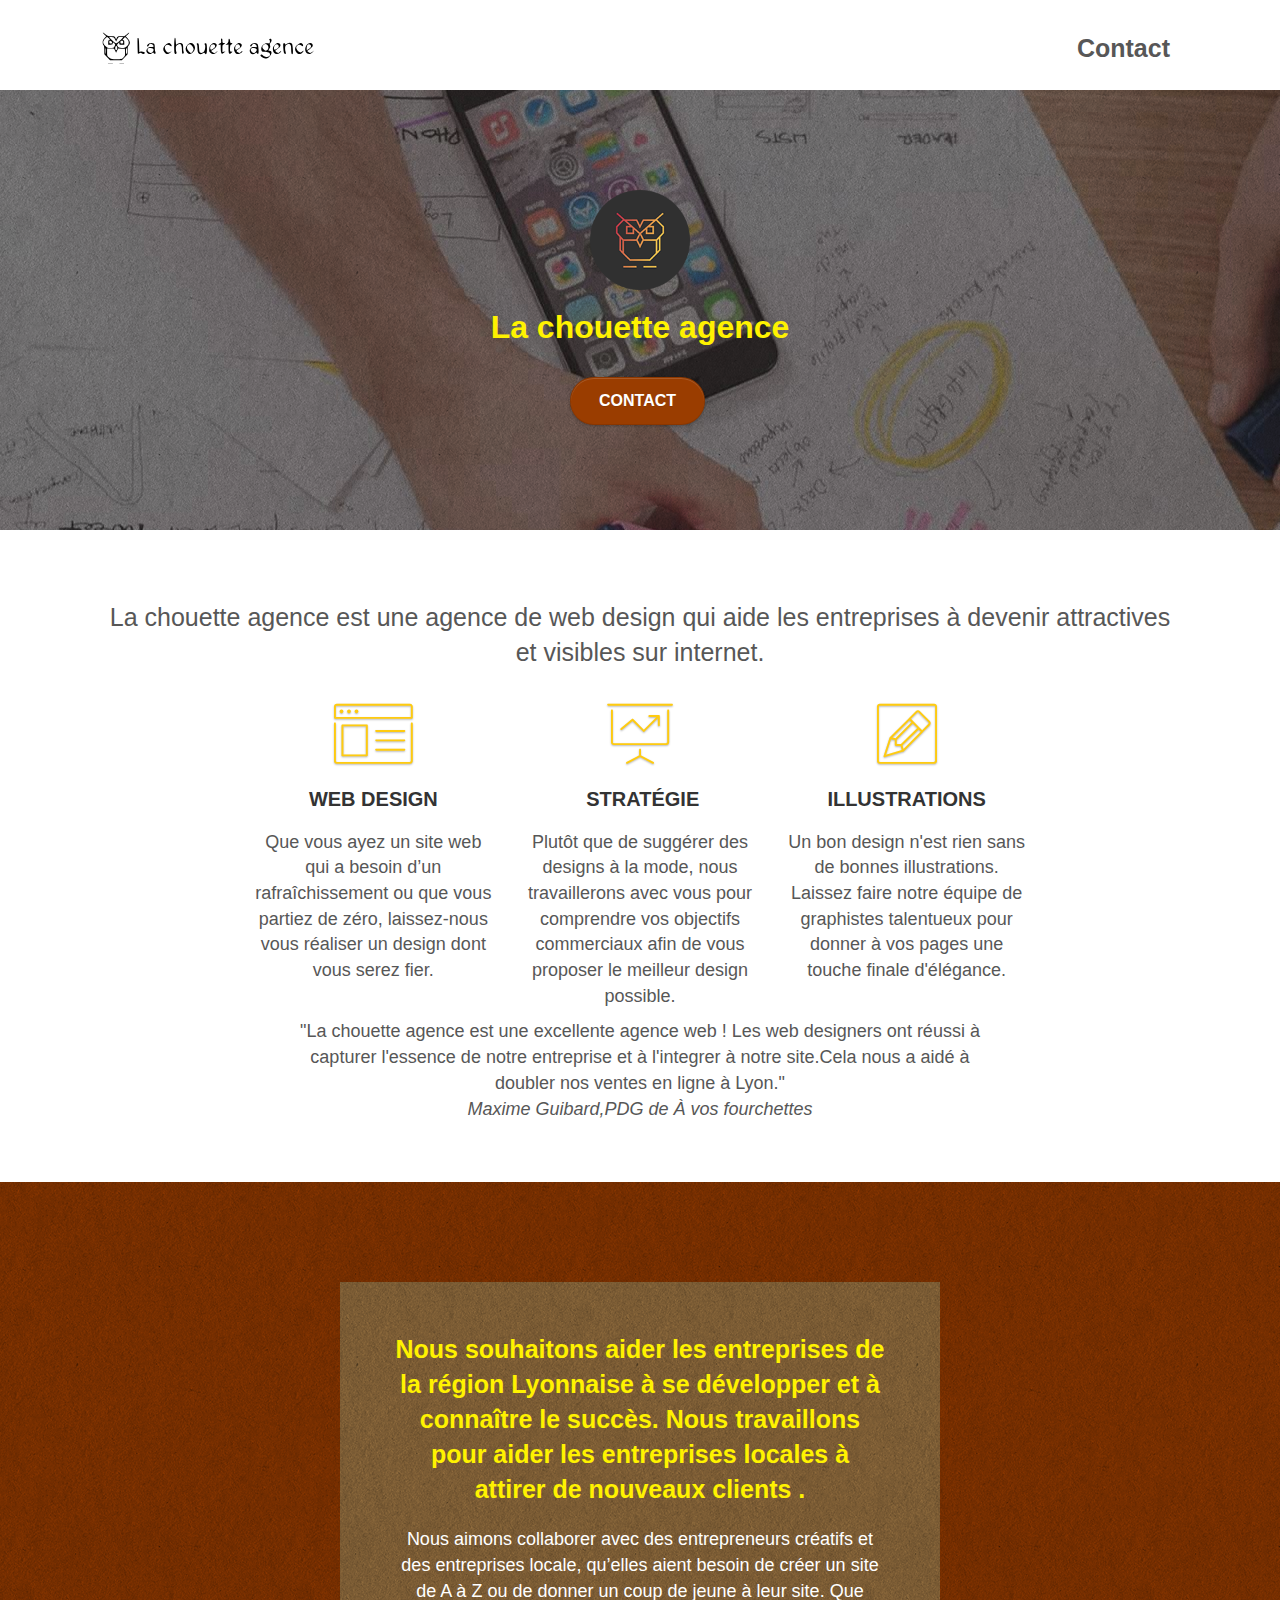
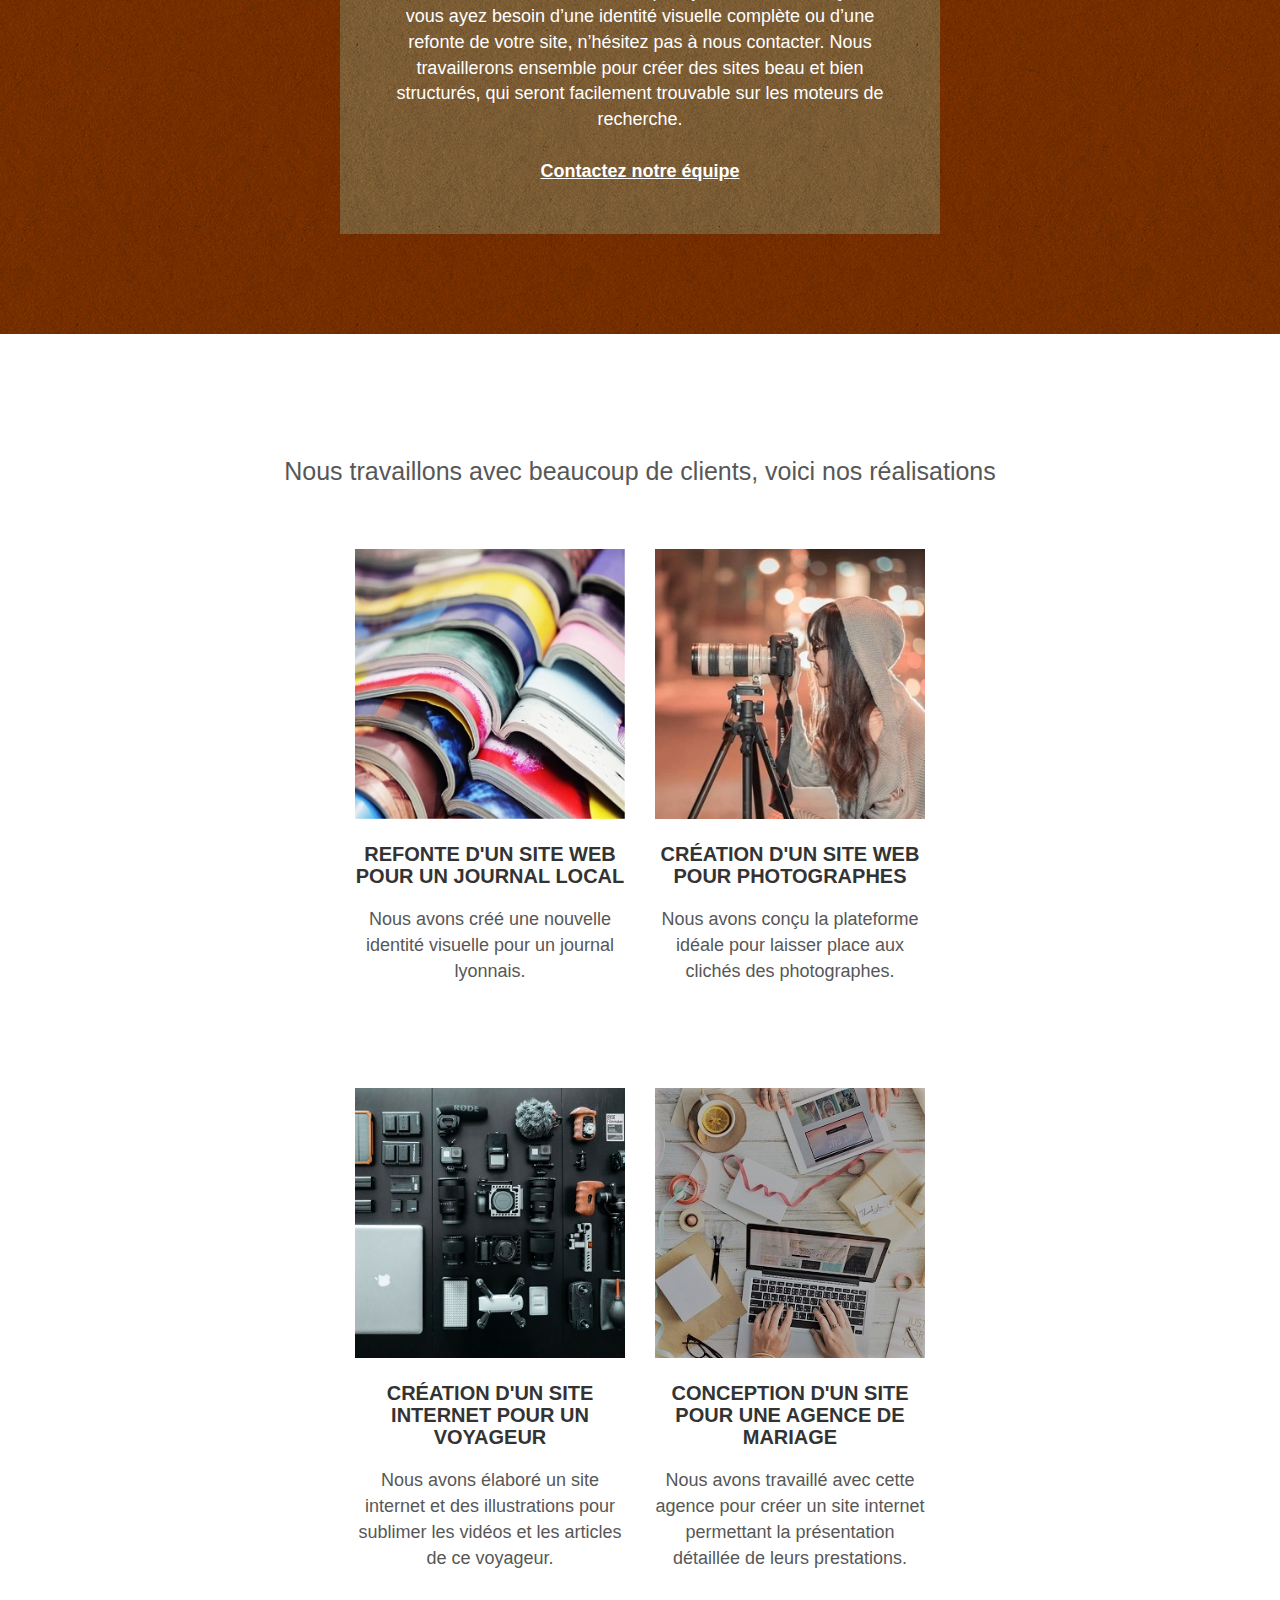
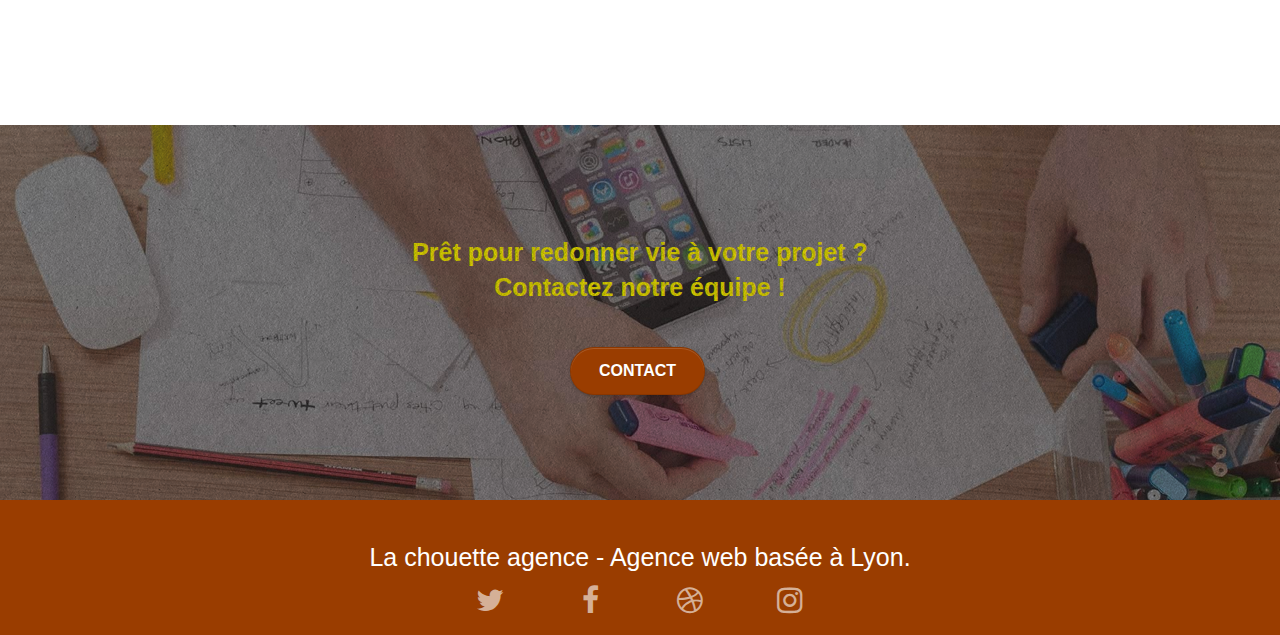
<file: index.html>
<!doctype html>
<html lang="fr">
	<head>
		<meta charset="utf-8">
		<!--keywords are obsolete<meta name="keywords" content="Entreprise webdesign Lyon, webdesign, conception de site web">-->
		<meta name="description" content="La Chouette agence est une agence de web design qui aide les entreprises à devenir attractives et visibles sur internet. Cette entreprise de webdesign vous accompagne de la conception, améliorations, à la mise en place des stratégies digitales. La Chouette agence vous garantie le meilleur support technique et humain.">
		<meta name="robots" content="index, follow" />
		<meta name="googlebot" content="index,follow">
		<meta name="viewport" content="width=device-width, initial-scale=1.0, viewport-fit=cover">
		<meta name="google-site-verification" content="h1xXGN2EPDgE8fU79oTf_Sc_c80qVai8Z3AO_dsPEYY" />
		<link rel="shortcut icon" type="image/png" href="favicon.jpg">
		<link rel="stylesheet" type="text/css" href="./css/bootstrap.css">
		<link rel="stylesheet" type="text/css" href="style.css">
		<link rel="stylesheet" type="text/css" href="./css/font-awesome.css">
		<link rel="stylesheet" type="text/css" href="./css/et-line.css">
		<link rel="canonical" href="https://galaadd.github.io/Diverres_Galaad_P4_final-version/index.html" /> <!--Balise canonique-Indication au robot d'indexation-->
		<!-- PageSpeed Insights recommande d'enlever ce tag-->
			<!-- Global site tag (gtag.js) - Google Analytics-->
		<script async src="https://www.googletagmanager.com/gtag/js?id=G-2J62L8CNLJ"></script>
		<script>
			window.dataLayer = window.dataLayer || [];
			function gtag(){dataLayer.push(arguments);}
			gtag('js', new Date());
			gtag('config', 'G-2J62L8CNLJ');
		</script>
		<!--Page-Title-->
		<title>Accueil-La Chouette agence-Entreprise de webdesign Lyon</title>
		<!--Social medias-->
		<meta name="twitter" content="La Chouette agence est une agence de web design qui aide les entreprises à devenir attractives et visibles sur internet.">
		<meta property="og:title" content="La chouette agence entreprise de webdesign à Lyon" />
		<meta property="og:type" content="website" />
		<meta property="og:url" content="#" />
		<meta property="og:image" content="#" />
		<meta property="og:description" content="Entreprise de webdesign qui vous accompagne de la conception, améliorations, à la mise en place des stratégies digitales." />
	</head>
	<body>
		<!-- Principal conteneur -->
		<div class="page-container">
			<main>
				<!-- bloc-0 -->
				<header class="bloc bgc-white l-bloc" id="bloc-0">
					<nav class="container bloc-sm">
						<div class="navbar row">
							<div class="navbar-header">
								<a class="navbar-brand" href="index.html" title="Lien vers la page d'accueil"><img src="img/logo-la-chouette-agence.svg" alt="logo agence web design La chouette agence-Entreprise webdesign Lyon" height="40" /></a>
								<button id="nav-toggle" type="button" class="ui-navbar-toggle navbar-toggle" data-toggle="collapse" data-target=".navbar-1" aria-label="Menu">
									<span class="sr-only">Toggle navigation</span><span class="icon-bar"></span><span class="icon-bar"></span><span class="icon-bar"></span>
								</button>
							</div>
							<div class="collapse navbar-collapse navbar-1 special-dropdown-nav">
								<ul class="site-navigation nav navbar-nav">
									<li>
										<a href="page2.html" title="lien vers la page de contact">Contact</a>
									</li>
								</ul>
							</div>
						</div>
					</nav>
				</header>
				<!-- bloc-0 END -->
				<!-- bloc-1-presentation -->
				<section class="bloc bgc-dark-slate-blue bg-banniere d-bloc bg-t-edge bloc-bg-texture texture-paper b-parallax" id="bloc-1-hero">
					<div class="container bloc-lg">
						<div class="row tight-width-whitespace">
							<div class="col-sm-12">
								<img src="img/logo-agence.png" class="center-block image-resize-mode" width="100" alt="logo agence web design La chouette agence-Entreprise webdesign Lyon" />
								<h1 class="text-center hero-bloc-text tc-white ">
									La chouette agence
								</h1>
								<div class="text-center">
									<a href="page2.html" title="lien vers la page de contact" class="btn btn-lg btn-clean btn-rd cta-hero btn-atomic-tangerine" id="cta-hero">Contact</a>
								</div>
							</div>
						</div>
					</div>
				</section>
				<!-- bloc-1-presentation END -->
				<!-- bloc-2-services -->
				<section class="bloc bgc-white l-bloc" id="bloc-2-services">
					<div class="container bloc-md">
						<div class="row">
							<div class="col-sm-12 text-center">
								<h2>La chouette agence est une agence de web design qui aide les entreprises à devenir attractives et visibles sur internet.</h2><!--remplacer par une balise h ou p, (acceleration du temps de chargement et possiblement amelioration SEO)-->
							</div>
						</div>
						<div class="row voffset-lg med-width-whitespace">
							<div class="col-sm-4">
								<div class="text-center">
									<span class="et-icon-browser sm-shadow icon-dark-slate-blue icons icon-lg"></span>
								</div>
								<h3 class="mg-md text-center">
									Web design
								</h3>
								<p class="text-center ">
									Que vous ayez un site web qui a besoin d&rsquo;un rafraîchissement ou que vous partiez de zéro, laissez-nous vous réaliser un design dont vous serez fier.
								</p>
							</div>
							<div class="col-sm-4">
								<div class="text-center">
									<span class="et-icon-presentation sm-shadow icon-dark-slate-blue icons icon-lg"></span>
								</div>
								<h3 class="mg-md text-center">
									&nbsp;Stratégie
								</h3>
								<p class="text-center ">
									Plutôt que de suggérer des designs à la mode, nous travaillerons avec vous pour comprendre vos objectifs commerciaux afin de vous proposer le meilleur design possible.<br>
								</p>
							</div>
							<div class="col-sm-4">
								<div class="text-center">
									<span class="et-icon-edit sm-shadow icon-dark-slate-blue icons icon-lg"></span>
								</div>
								<h3 class="mg-md text-center">
									Illustrations
								</h3>
								<p class="text-center ">
									Un bon design n'est rien sans de bonnes illustrations. Laissez faire notre équipe de graphistes talentueux pour donner à vos pages une touche finale d'élégance.
								</p>
							</div>
						</div>
						<div class="row voffset-lg voffset">
							<div class="col-xs-12 col-md-8 col-md-offset-2 text-center">
								<p>"La chouette agence est une excellente agence web ! Les web designers ont réussi à capturer l'essence de notre entreprise et à l'integrer à notre site.Cela nous a aidé à doubler nos ventes en ligne à Lyon."<br><em>Maxime Guibard,PDG de À vos fourchettes</em></p><!--remplacer par une balise h ou p, (acceleration du temps de chargement et possiblement amelioration SEO)-->
							</div>
						</div>
					</div>
				</section>
				<!-- bloc-2-services END -->
				<!-- bloc-3-what-i-do -->
				<section class="bloc tc-white bgc-atomic-tangerine bg-presentation d-bloc bloc-bg-texture texture-paper b-parallax" id="bloc-3-what-i-do">
					<div class="container bloc-lg">
						<div class="row tight-width-whitespace black-background">
							<div class="col-sm-12">
								<h2 class="mg-md text-center tc-white">
									Nous souhaitons aider les entreprises de la région Lyonnaise à se développer et à connaître le succès. Nous travaillons pour aider les entreprises locales à attirer de nouveaux clients .<br>
								</h2>
								<p class="text-center white">
									Nous aimons collaborer avec des entrepreneurs créatifs et des entreprises locale, qu’elles aient besoin de créer un site de A à Z ou de donner un coup de jeune à leur site. Que vous ayez besoin d’une identité visuelle complète ou d’une refonte de votre site, n’hésitez pas à nous contacter. Nous travaillerons ensemble pour créer des sites beau et bien structurés, qui seront facilement trouvable sur les moteurs de recherche. <br><br><a href="page2.html" title="lien vers la page de contact" class="ltc-white bold-link">Contactez notre équipe</a><br>
								</p>
							</div>
						</div>
					</div>
				</section>
				<!-- bloc-3-what-i-do END -->
				<!-- bloc-4-portfolio -->
				<section class="bloc bgc-white bg-lines-h2-bg bg-repeat l-bloc" id="bloc-4-portfolio">
					<div class="container bloc-lg">
						<div class="row">
							<div class="col-sm-12 text-center">
								<h2>Nous travaillons avec beaucoup de clients, voici nos réalisations</h2><!--remplacer par une balise h ou p, (acceleration du temps de chargement et possiblement amelioration SEO)-->
							</div>
						</div>
						<div class="row tight-width-whitespace portfolio-row">
							<div class="col-sm-6">
								<a href="#"  class="col__flex-center" title="lien vers la page de la refonte du site d'un journal local" data-lightbox="img/journaux.jpg" data-gallery-id="gallery-1" data-caption="Refonte d'un site web pour un journal local" data-frame="snapshot-lb"><img src="img/journaux.jpg" class="img-responsive portfolio-thumb" alt="illustration de refonte d'un site web type journal-Entreprise webdesign Lyon"  loading="lazy"/></a>
								<h3 class="mg-md text-center">
									Refonte d'un site web pour un journal local
								</h3>
								<p class="text-center">
									Nous avons créé une nouvelle identité visuelle pour un journal lyonnais.
								</p>
							</div>
							<div class="col-sm-6">
								<a href="#" class="col__flex-center" title="lien vers la page de création d'un site web pour photographe" data-lightbox="img/femme-prenant-une-photo.jpg" data-gallery-id="gallery-1" data-caption="Création d'un site web pour photographes" data-frame="snapshot-lb"><img src="img/femme-prenant-une-photo.jpg" class="img-responsive portfolio-thumb" alt="illustration de Création d'un site web pour photographes-Entreprise webdesign Lyon" loading="lazy"/></a>
								<h3 class="mg-md text-center">
									Création d'un site web pour photographes
								</h3>
								<p class="text-center">
									Nous avons conçu la plateforme idéale pour laisser place aux clichés des photographes.
								</p>
							</div>
						</div>
						<div class="row tight-width-whitespace portfolio-row">
							<div class="col-sm-6">
								<a href="#"  class="col__flex-center" title="lien vers la page de création d'un site internet pour voyageur" data-lightbox="img/équipement-de-photographe.jpg" data-gallery-id="gallery-1" data-caption="Création d'un site internet pour un voyageur" data-frame="snapshot-lb"><img src="img/équipement-de-photographe.jpg" class="img-responsive portfolio-thumb" alt="illustration de Création d'un site web pour voyageur-Entreprise webdesign Lyon" loading="lazy"/></a>
								<h3 class="mg-md text-center">
									Création d'un site internet pour un voyageur
								</h3>
								<p class="text-center">
									Nous avons élaboré un site internet et des illustrations pour sublimer les vidéos et les articles de ce voyageur.
								</p>
							</div>
							<div class="col-sm-6">
								<a href="#"  class="col__flex-center" title="lien vers la page de conception d'un site pour une agence de mariage" data-lightbox="img/poste-de-travail-numérique.jpg" data-gallery-id="gallery-1" data-caption="Conception d'un site pour une agence de mariage" data-frame="snapshot-lb"><img src="img/poste-de-travail-numérique.jpg" class="img-responsive portfolio-thumb" alt="illustration de Création d'un site web pour agence de mariage-Entreprise webdesign Lyon"  loading="lazy" /></a>
								<h3 class="mg-md text-center">
									Conception d'un site pour une agence de mariage
								</h3>
								<p class="text-center">
									Nous avons travaillé avec cette agence pour créer un site internet permettant la présentation détaillée de leurs prestations.
								</p>
							</div>
						</div>
					</div>
				</section>
				<!-- bloc-4-portfolio END -->
				<!-- bloc-5-cta -->
				<section class="bloc bgc-dark-slate-blue bg-banniere d-bloc bloc-bg-texture texture-paper" id="bloc-5-cta">
					<div class="container bloc-lg">
						<div class="row">
							<h2 class="mg-md text-center tc-white">
								Prêt pour redonner vie à votre projet ?<br>Contactez notre équipe !
							</h2>
							<div class="col-sm-12 text-center">
								<a href="page2.html" title="lien vers la page de contact" class="btn btn-atomic-tangerine btn-clean btn-rd btn-lg cta-hero">Contact</a>
							</div>
						</div>
					</div>
				</section>
				<!-- bloc-5-cta END -->
			</main>	
			<!-- Footer - bloc-8 -->
			<footer class="bloc bgc-atomic-tangerine d-bloc" id="bloc-8">
				<div class="container bloc-sm">
					<div class="row">
						<div class="col-sm-12">
							<h2 class="text-center white">
								La chouette agence - Agence web basée à Lyon.<br>
							</h2>
							<div class="row row-no-gutters social">
								<div class="col-sm-3">
									<div class="text-center">
										<a class="social" href="index.html" title="lien vers la page Twitter de la Chouette Agence"><span class="fa fa-twitter icon-md"></span></a>
									</div>
								</div>
								<div class="col-sm-3">
									<div class="text-center">
										<a class="social" href="index.html" title="lien vers la page Facebook de la Chouette Agence"><span class="fa fa-facebook icon-md"></span></a>
									</div>
								</div>
								<div class="col-sm-3">
									<div class="text-center">
										<a class="social" href="index.html" title="lien vers la page Dribbble de la Chouette Agence"><span class="fa fa-dribbble icon-md"></span></a>
									</div>
								</div>
								<div class="col-sm-3">
									<div class="text-center">
										<a class="social" href="index.html" title="lien vers la page Instagram de la Chouette Agence"><span class="fa fa-instagram icon-md"></span></a>
									</div>
								</div>
							</div>
						</div>
					</div>
				</div>
			</footer>
			<!-- Footer - bloc-8 END -->
		</div>
		<!-- Principal conteneur END -->
		<!--Sript-JS-->
		<script  src="./js/jquery-2.1.0.js" defer></script>
		<script src="./js/bootstrap.js" defer ></script>
	</body>
</html>
</file>
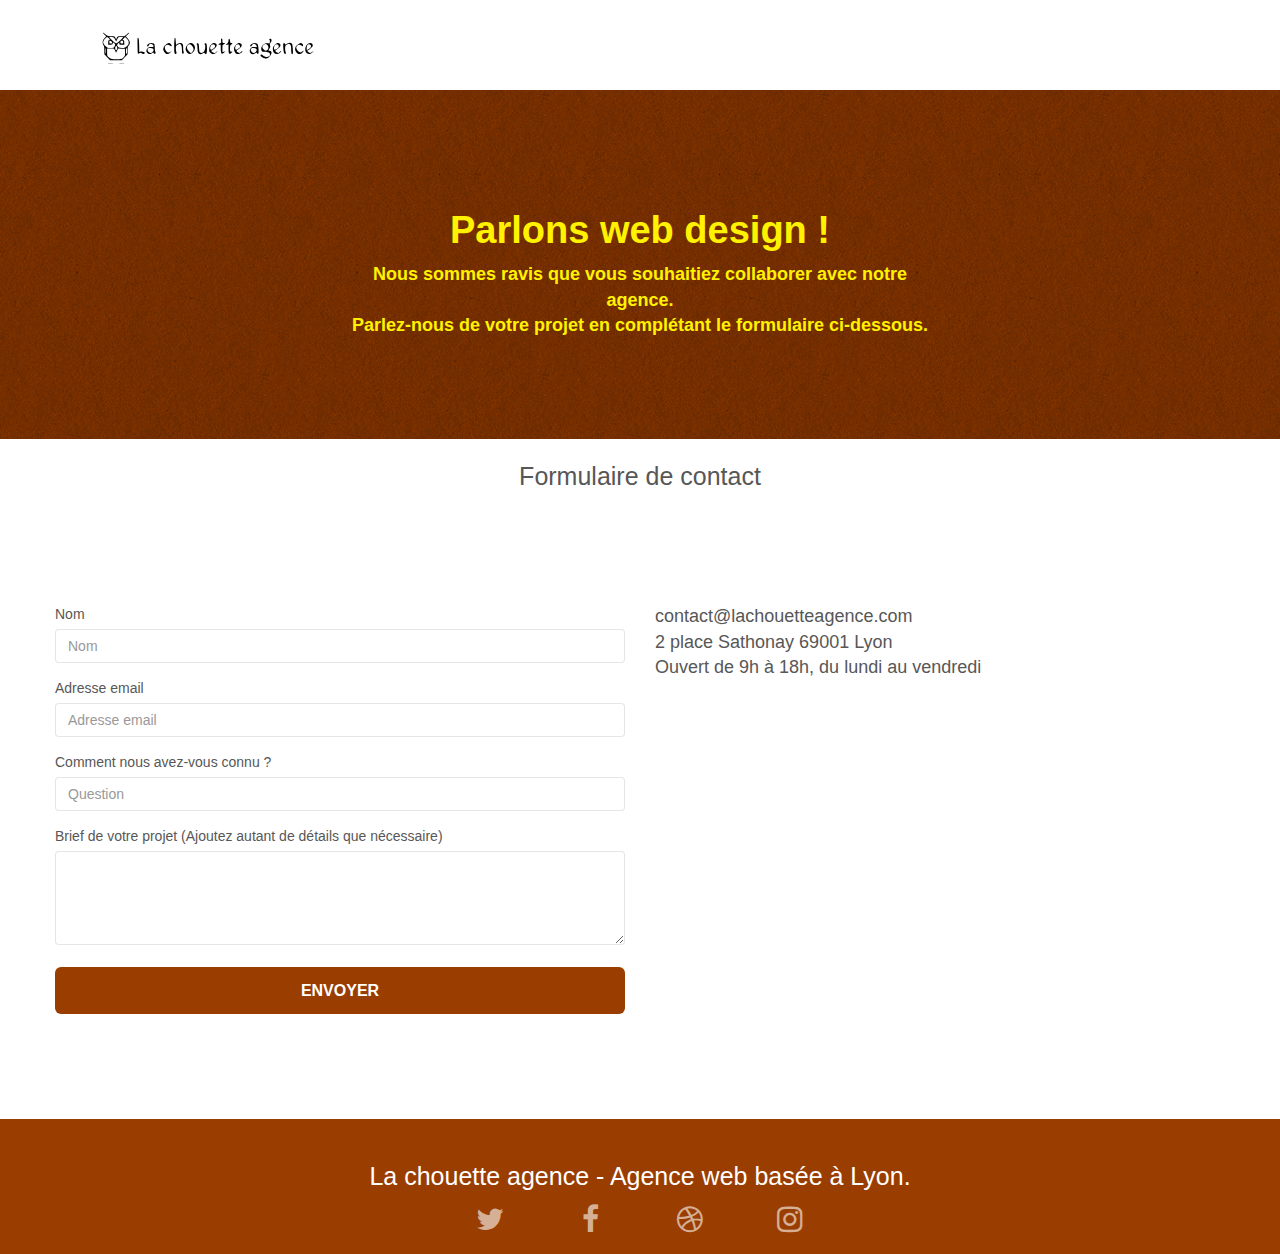
<file: page2.html>
<!doctype html>
<html lang="fr">
	<head>
		<meta charset="utf-8">
		<!--keywords are obsolete<meta name="keywords" content="Entreprise webdesign Lyon, webdesign, conception de site web">-->
		<meta name="description" content="La Chouette agence est une agence de web design qui aide les entreprises à devenir attractives et visibles sur internet. Cette entreprise de webdesign vous accompagne de la conception, améliorations, à la mise en place des stratégies digitales. La Chouette agence vous garantie le meilleur support technique et humain.">
		<meta name="robots" content="index, follow" />
		<meta name="googlebot" content="index,follow">
		<meta name="viewport" content="width=device-width, initial-scale=1.0, viewport-fit=cover">
		<meta name="google-site-verification" content="h1xXGN2EPDgE8fU79oTf_Sc_c80qVai8Z3AO_dsPEYY" />
		<link rel="shortcut icon" type="image/png" href="favicon.jpg">

		<link rel="stylesheet" type="text/css" href="./css/bootstrap.css">
		<link rel="stylesheet" type="text/css" href="style.css">
		<link rel="stylesheet" type="text/css" href="./css/font-awesome.css">
		<link rel="stylesheet" type="text/css" href="./css/et-line.css">
		
		<!-- Global site tag (gtag.js) - Google Analytics -->
		<!--<script async src="https://www.googletagmanager.com/gtag/js?id=G-2J62L8CNLJ"></script>
		<script>
			window.dataLayer = window.dataLayer || [];
			function gtag(){dataLayer.push(arguments);}
			gtag('js', new Date());
			gtag('config', 'G-2J62L8CNLJ');
		</script>-->
		<!-- Analytics -->
		<!--Page-Title-->
		<title>Page de contact-La Chouette Agence</title>
		<!--Social medias-->
		<meta name="twitter" content="La Chouette agence est une agence de web design qui aide les entreprises à devenir attractives et visibles sur internet.">
		<meta property="og:title" content="La chouette agence entreprise de webdesign à Lyon" />
		<meta property="og:type" content="website" />
		<meta property="og:url" content="#" />
		<meta property="og:image" content="#" />
		<meta property="og:description" content="Entreprise de webdesign qui vous accompagne de la conception, améliorations, à la mise en place des stratégies digitales." />  
	</head>
	<body>
		<!-- Principal conteneur -->
		<div class="page-container">
			
			<!-- bloc-0 -->
			<header class="bloc bgc-white l-bloc " id="bloc-0">
				<div class="container bloc-sm">
					<nav class="navbar row">
						<div class="navbar-header">
							<a class="navbar-brand" href="index.html" title="Lien vers la page d'accueil"><img src="img/logo-la-chouette-agence.svg" alt="La chouette agence web design logo" height="40" /></a>
						</div>
					</nav>
				</div>
			</header>
			<!-- bloc-0 END -->
			<main>
				<!-- bloc-6 -->
				<section class="bloc bg-dots-bg bg-repeat bgc-atomic-tangerine d-bloc bloc-bg-texture texture-paper" id="bloc-6">
					<div class="container bloc-lg">
						<div class="row">
							<div class="col-sm-12">
								<h1 class="text-center hero-bloc-text tc-white">
									Parlons web design !
								</h1>
								<p class="text-center mg-lg tc-white tight-width-whitespace">
									Nous sommes ravis que vous souhaitiez collaborer avec notre agence.<br>
									Parlez-nous de votre projet en complétant le formulaire ci-dessous.
								</p>
							</div>
						</div>
					</div>
				</section>
				<!-- bloc-6 END -->

				<!-- bloc-7 -->
				<section class="bloc bgc-white l-bloc" id="bloc-7">
					<h2>Formulaire de contact</h2>
					<div class="container bloc-lg">
						<div class="row">
							<div class="col-sm-6">
								<form id="form_1">
									<div class="form-group">
										<label aria-label="Nom">
											Nom
										</label>
										<input placeholder="Nom" id="name" class="form-control" required="Name" />
									</div>
									<div class="form-group">
										<label aria-label="Adresse email">
											Adresse email
										</label>
										<input placeholder="Adresse email" id="email" class="form-control" type="email" required="email"/>
									</div>
									<div class="form-group">
										<label aria-label="Question">
											Comment nous avez-vous connu ?
										</label>
										<input placeholder="Question" class="form-control" type="email" required id="input_504" />
									</div>
									<div class="form-group">
										<label aria-label="Description du projet">
											Brief de votre projet (Ajoutez autant de détails que nécessaire)<br>
										</label>
										<textarea aria-label="Description détaillée de votre projet" class="form-control" rows="4" cols="50" required></textarea>
									</div> 
									<button aria-label="Bouton envoyer" class="bloc-button btn btn-lg btn-block cta-hero btn-atomic-tangerine" type="submit">
										Envoyer
									</button>
								</form>
							</div>
							<div class="col-sm-6">
								<p>
									<a href="mailto:contact@lachouetteagence.com" title="lien vers l'adresse e-mail">contact@lachouetteagence.com</a><br>2 place Sathonay 69001 Lyon<br>Ouvert de 9h à 18h, du lundi au vendredi<br>
								</p>
							</div>
						</div>
					</div>
				</section>
				<!-- bloc-7 END -->

				<!-- ScrollToTop Button -->
				<a class="bloc-button btn btn-d scrollToTop" onclick="scrollToTarget('1')"><span class="fa fa-chevron-up"></span></a>
				<!-- ScrollToTop Button END-->
			</main>
			<!-- Footer - bloc-8 -->
			<footer class="bloc bgc-atomic-tangerine d-bloc" id="bloc-8">
				<div class="container bloc-sm">
					<div class="row">
						<div class="col-sm-12">
							<h2 class="text-center white">
								La chouette agence - Agence web basée à Lyon.<br>
							</h2>
							<div class="row row-no-gutters social">
								<div class="col-sm-3">
									<div class="text-center">
										<a class="social white" href="index.html" title="lien vers la page Twitter de la Chouette Agence"><span class="fa fa-twitter icon-md"></span></a>
									</div>
								</div>
								<div class="col-sm-3">
									<div class="text-center">
										<a class="social white" href="index.html" title="lien vers la page Facebook de la Chouette Agence"><span class="fa fa-facebook icon-md"></span></a>
									</div>
								</div>
								<div class="col-sm-3">
									<div class="text-center">
										<a class="social white" href="index.html" title="lien vers la page Dribbble de la Chouette Agence"><span class="fa fa-dribbble icon-md"></span></a>
									</div>
								</div>
								<div class="col-sm-3">
									<div class="text-center">
										<a class="social white" href="index.html" title="lien vers la page Instagram de la Chouette Agence"><span class="fa fa-instagram icon-md"></span></a>
									</div>
								</div>
							</div>
						</div>
					</div>
				</div>
			</footer>
			<!-- Footer - bloc-8 END -->
		</div>
		<!-- Principal conteneur END -->
		<script src="./js/jquery-2.1.0.js"></script>
		<script src="./js/bootstrap.js"></script>
		<script src="./js/blocs.js"></script>
		<script src="./js/jqBootstrapValidation.js"></script>
		<script src="./js/formHandler.js"></script>
	</body>
</html>
</file>
<file: style.css>
body {
    margin: 0;
    padding: 0;
    background: #FFF;
    overflow-x: hidden;
    -webkit-font-smoothing: antialiased;
    -moz-osx-font-smoothing: grayscale;
}

a, button {
    transition: all .3s ease-in-out;
    outline: none!important;
}

a {
    text-decoration: none;
}

a:hover {
    text-decoration: none;
    cursor: pointer;
}
.center-block {
    display: block;
    margin-right: auto;
    margin-left: auto;
}

.text-center {
    text-align: center  
}

section h2{
    text-align:center;
}

.row, .navbar-header{
    display:table;
    clear:both;
}

.bloc {
    width: 100%;
    clear: both;
    background: 50% 50% no-repeat;
    -webkit-background-size: cover;
    -moz-background-size: cover;
    -o-background-size: cover;
    background-size: cover;
    position: relative;
}

.bloc .container {
    display:flex;
   flex-direction: column;
}

.bloc-lg {
    padding: 100px 0px;
}

.bloc-md {
    padding: 50px;
}

.bloc-sm {
    padding: 20px 50px;
}

.bg-center, .bg-l-edge, .bg-r-edge, .bg-t-edge, .bg-b-edge,.bg-tl-edge,.bg-bl-edge,.bg-tr-edge,.bg-br-edge,.bg-repeat {
    -webkit-background-size: auto!important;
    -moz-background-size: auto!important;
    -o-background-size: auto!important;
    background-size: auto!important;
}

.bg-repeat {
    background: repeat;
}

.bg-t-edge {
    background: top no-repeat;
}

.bloc-bg-texture::before {
    content: "";
    background-size: 2px 2px;
    position: absolute;
    top: 0;
    bottom: 0;
    left: 0;
    right: 0;
}

.texture-paper::before {
    background: url("img/texture-paper.png");
    background-size: 280px 280px;
}

.b-parallax {
    background-attachment: fixed;
}

.transparent-white{
    color: rgba(255, 255, 255, .9);
}

.social {
    max-width: 400px;
    margin: auto auto auto auto;
    display:flex;
    justify-content:space-evenly;
}

.social>span{ color: rgba(255, 255, 255, .6); }

.social:hover> span{
    color:rgba(255, 255, 255, 1);
}

#bloc-1-hero h1 {
    font-size: 32px;
}

.navbar {
    margin-bottom: 0;
    z-index: 1;
}

.navbar-brand {
    height: auto;
    padding: 3px 25px 0 10px;
    font-size: 25px;
    font-weight: normal;
    font-weight: 600;
    line-height: 44px;
}

.navbar-brand img {
    max-height: 200px;
    margin: 0 5px 0 0;
    display: inline;
}

.navbar-brand img[src$=svg] {
    min-width: 100px;
}

.nav-center .navbar-brand img {
    margin: 0;
}

.navbar .nav {
    padding-top: 2px;
    margin-right: -16px;
    float: right;
    z-index: 1;
}

.nav > li {
    float: left;
    margin-top: 4px;
}
.nav > li > a{
    font-weight: bold;
    font-size: 25px;
} 
.navbar-nav .open .dropdown-menu > li > a {
    text-align: inherit;
}

.nav > li a:hover,.nav > li a:focus {
    background: #FFE30F;
}

.navbar-toggle {
    margin: 10px 10px 0 0;
    border: 0px;
}

.navbar-toggle:hover {
    background: transparent!important;
}

.navbar-toggle .icon-bar {
    background-color: rgba(0, 0, 0, .5);
    width: 26px;
}

.nav-invert .navbar .nav {
    float: left;
}

.nav-invert .navbar-header,.nav-invert .navbar-brand {
    float: right;
    position: relative;
    z-index: 2;
}

@media (max-width: 400px) {
    .bloc {
        padding-left: 0;
        padding-right: 0;
    }
    .col__flex-center{
        display:flex;
        justify-content: space-evenly;
    }
}

@media (min-width: 768px) {
    .site-navigation {
        position: absolute;
        top: 50%;
        right: 20px;
        transform: translate(0, -50%);
        -webkit-transform: translateY(-50%);
    }
    .nav > li .dropdown-menu a,
    .nav > li .dropdown-menu a:hover {
        color: #484848;
    }
    .nav-invert .site-navigation {
        left: 0;
        right: 0;
    }
    .nav-center {
        text-align: center;
    }
    .nav-center .navbar-header {
        width: 100%;
    }
    .nav-center .navbar-header,
    .nav-center .navbar-brand,
    .nav-center .nav > li {
        float: none;
        display: inline-block;
    }
    .nav-center .site-navigation {
        position: relative;
        width: 100%;
        right: 0;
        margin-right: 0px;
        margin-top: 20px;
    }
    .nav-center.mini-nav .navbar-toggle {
        float: none;
        margin: 10px auto 0;
    }
}

.nav > li > .dropdown a {
    background: none!important;
    display: block;
    padding: 14px 15px;
}

nav .caret {
    margin: 0 5px;
}

.dropdown-menu .dropdown-menu {
    top: -8px;
    left: 100%;
}

.dropdown-menu .dropmenu-flow-right {
    top: 100%;
    left: 0;
    margin-left: -1px;
    border-top-left-radius: 0;
    border-top-right-radius: 0;
}

.dropdown-menu .dropdown span {
    border: 4px solid black;
    border-top-color: transparent;
    border-right-color: transparent;
    border-bottom-color: transparent;
    margin: 6px -5px 0 0!important;
    float: right;
}

.mg-md {
    margin-top: 10px;
    margin-bottom: 20px;
}

.mg-lg {
    margin-top: 10px;
    margin-bottom: 40px;
}

.btn {
    margin: 0 5px 5px 0;
}

.btn.pull-right {
    margin: 0 0 5px 5px;
}

.btn-d,
.btn-d:hover,
.btn-d:focus {
    color: #FFF;
    background: rgba(0, 0, 0, .3);
}

button {
    outline: none!important;
}

.btn-rd {
    border-radius: 40px;
}

.btn-clean {
    border: 1px solid rgba(0, 0, 0, .08);
    border-bottom-color: rgba(0, 0, 0, .1);
    text-shadow: 0 1px 0 rgba(0, 0, 1, .1);
    box-shadow: 0 1px 3px rgba(0, 0, 1, .25), inset 0 1px 0 0 rgba(255, 255, 255, .15);
}

.icon-md {
    font-size: 30px!important;
}

.icon-lg {
    font-size: 60px!important;
}

.sm-shadow {
    text-shadow: 0 1px 2px rgba(0, 0, 0, .3);
}

.panel-sq, .panel-sq .panel-heading, .panel-sq .panel-footer {
    border-radius: 0;
}

.panel-rd {
    border-radius: 30px;
}

.panel-rd .panel-heading {
    border-radius: 29px 29px 0 0;
}

.panel-rd .panel-footer {
    border-radius: 0 0 29px 29px;
}

.form-control {
    border-color: rgba(0, 0, 0, .1);
    box-shadow: none;
}

.scrollToTop {
    width: 40px;
    height: 40px;
    position: fixed;
    bottom: 20px;
    right: 20px;
    opacity: 0;
    z-index: 500;
    transition: all .3s ease-in-out;
}

.scrollToTop span {
    margin-top: 6px;
}

.showScrollTop {
    font-size: 14px;
    opacity: 1;
}

a[data-lightbox] {
    position: relative;
    text-align: center;
    display:block;
}

a[data-lightbox]:hover::before {
    content: "+";
    font-family: "HelveticaNeue-Light", "Helvetica Neue Light", "Helvetica Neue", Helvetica, Arial;
    font-size: 32px;
    width: 50px;
    height: 50px;
    margin-left: -25px;
    border-radius: 50%;
    background: rgba(0, 0, 0, .6);
    color: #FFF;
    font-weight: 100;
    z-index: 1;
    position: absolute;
    top: 50%;
    transform: translateY(-50%);
    -webkit-transform: translateY(-50%);
}

a[data-lightbox]:hover img {
    opacity: 0.6;
    -webkit-animation-fill-mode: none;
    animation-fill-mode: none;
}

#lightbox-modal {
    display: flex;
    align-items: center;
}

#lightbox-modal .modal-dialog {
    width: 90%;
    max-width: 900px;
    margin: 0 auto 0;
}

#lightbox-modal .modal-dialog img {
    max-height: 90vh;
    margin: 0 auto;
}

.lightbox-caption {
    padding: 20px;
    color: #FFF;
    background: rgba(0, 0, 0, .5);
    position: absolute;
    left: 15px;
    right: 15px;
    bottom: 5px;
}

.close-lightbox {
    color: #FFF;
    font-size: 30px;
    position: absolute;
    top: 20px;
    right: 20px;
    z-index: 20;
    background: rgba(0, 0, 0, .5);
    border: none;
    line-height: 30px;
    padding: 0 9px 5px;
    opacity: 0.3;
}

.close-lightbox:hover, .next-lightbox:hover, .prev-lightbox:hover {
    opacity: 1.0;
    color: #FFF;
}

.next-lightbox, .prev-lightbox {
    font-size: 20px;
    color: rgba(255, 255, 255, .9);
    background: rgba(0, 0, 0, .5);
    transition: all .2s ease-in-out;
    position: absolute;
    top: 45%;
    z-index: 1;
    opacity: 0.4;
}

.next-lightbox {
    padding: 6px 8px 1px 13px;
    right: 25px;
}

.prev-lightbox {
    padding: 6px 13px 1px 10px;
    left: 25px;
}

.snapshot-lb .modal-body {
    padding-bottom: 45px;
}

.snapshot-lb .lightbox-caption {
    padding: 0;
    color: rgba(0, 0, 0, .5);
    background: none;
}

h1,h2,h3,p,label,.btn,a {
    font-family: "helvetica";
    font-weight: 400;
    color: #575757!important;
}

.section__title{
    text-align: center;
    font-weight:bold;
}

.hero-bloc-text {
    font-size: 38px;
}

.hero-bloc-text-sub {
    font-size: 36px;
}

.statement-bloc-text {
    line-height: 26px;
    font-style: italic;
    font-size: 20px;
    text-align: center;
    font-weight: lighter;
    max-width: 520px;
    margin: auto auto auto auto;
}

p {
    font-size: 18px;
}

.tight-width-whitespace {
    max-width: 600px;
    margin: auto auto auto auto;
}

.cta-hero {
    margin-top: 22px;
    color: #FFFFFF!important;
    text-transform: uppercase;
    padding: 12px 28px 12px 28px;
    font-size: 16px;
    font-weight: 700;
}

.h1 {
    font-size: 35px;
    font-family: "Open Sans";
    color: #333333!important;
}

h2 {
    font-size: 25px;
    line-height: 1.4em;
}

h3 {
    font-size: 20px;
    text-transform: uppercase;
    font-weight: 700;
    color: #333333!important;
}

.med-width-whitespace {
    max-width: 800px;
    margin: auto auto auto auto;
    box-shadow: 0px 0px 0px #000000;
}

.icons {
    margin-bottom: 14px;
    margin-top: 24px;
}

.white {
    color: #FFFFFF!important;
}

.portfolio-thumb {
    margin-bottom: 24px;
}

.portfolio-row {
    margin-bottom: 44px;
    margin-top: 50px;
}

.avatar {
    box-shadow: 0px 4px 9px rgba(0, 0, 0, 0.3);
}

.black-background {
    background-color: rgba(165, 147, 99, 0.7);
    padding: 40px 40px 40px 40px;
}

.bold-link {
    font-weight: 900;
    text-decoration: underline!important;
}

.bgc-white {
    background-color: #FFFFFF;
}

.bgc-dark-slate-blue {
    background-color: #9A3D00;
}

.bgc-atomic-tangerine {
    background-color: #9A3D00;
}

.tc-white {
    color: #FFF200!important;
    font-weight: bold;
}

.btn-atomic-tangerine {
    background:#9A3D00;
    color: #FFFFFF!important;
}

.btn-atomic-tangerine:hover {
    background: #FFCB0F!important;
    color: #9A3D00!important;
}

.ltc-white {
    color: #FFFFFF!important;
}

.ltc-white:hover {
    color: #cccccc!important;
}

.icon-dark-slate-blue {
    color: #FFCB0F!important;
    border-color: #FFCB0F!important;
}

.bg-banniere {
    background-image: url("img/la-chouette-agence-banniere.jpg");
}

.bg-presentation {
    background-image: url("img/image-de-presentation.jpg");
}

@media (max-width: 767px) {
    .page-container {
        overflow-x: hidden;
        position: relative;
    }
    h1,h2,h3,p,#disqus_thread {
        padding-left: 10px!important;
        padding-right: 10px!important;
    }
    .b-parallax {
        background-attachment: scroll;
    }
    .navbar .nav {
        padding-top: 0;
        border-top: 1px solid rgba(0, 0, 0, .2);
        float: none!important;
    }
    .navbar.row {
        margin-left: 0;
        margin-right: 0;
    }
    .site-navigation {
        position: inherit;
        transform: none;
        -webkit-transform: none;
        -ms-transform: none;
    }
    .nav > li {
        margin-top: 0;
        border-bottom: 1px solid rgba(0, 0, 0, .1);
        background: rgba(0, 0, 0, .05);
        text-align: left;
        padding-left: 15px;
        width: 100%;
    }
    .nav > li:hover {
        background: rgba(0, 0, 0, .08);
    }
    .dropdown .dropdown a .caret {
        float: none;
        margin: 5px 0 0 10px!important;
        border: 4px solid black;
        border-bottom-color: transparent;
        border-right-color: transparent;
        border-left-color: transparent;
    }
    #hero-bloc .navbar .nav {
        background: rgba(0, 0, 0, .8);
    }
    #hero-bloc .navbar .nav a {
        color: rgba(255, 255, 255, .6);
    }
    .hero {
        padding: 50px 0;
    }
    .hero-nav {
        left: -1px;
        right: -1px;
    }
    .navbar-collapse {
        padding: 0;
        overflow-x: hidden;
        -webkit-box-shadow: none;
        box-shadow: none;
    }
    .navbar-brand img {
        max-height: 40px;
        width: auto;
    }

    .nav-invert .navbar-header {
        float: none;
        width: 100%;
    }
    .nav-invert .navbar-toggle {
        float: left;
        margin-left: 10px;
    }
    .bloc {
        padding-left: 0;
        padding-right: 0;
    }
    .bloc-xxl,
    .bloc-xl,
    .bloc-lg {
        padding: 40px 0;
    }
    .bloc-sm,
    .bloc-md {
        padding-left: 0;
        padding-right: 0;
    }
    .a-block {
        padding: 0 10px;
    }
    .btn-dwn {
        display: none;
    }
    .voffset {
        margin-top: 5px;
    }
    .voffset-md {
        margin-top: 20px;
    }
    .voffset-lg {
        margin-top: 30px;
    }
    form {
        padding: 5px;
    }
    .close-lightbox {
        display: inline-block;
    }
    .blocsapp-device-iphone5 {
        background-size: 216px 425px;
        padding-top: 60px;
        width: 216px;
        height: 425px;
    }
    .blocsapp-device-iphone5 img {
        width: 180px;
        height: 320px;
    }
    .col__flex-center{
        display:flex;
        justify-content:center;
    }
    .bloc-mob-center-text {
        text-align: center;
    }
    .col__flex-center{
        display:flex;
        justify-content:center;
    }
}
    
@media only screen and (min-width: 768px) and (max-width: 1024px) and (orientation: landscape) {
    .navbar .nav {
        max-width: 80%
    }
    .nav-center.navbar .nav {
        max-width: 100%
    }
    .col__flex-center{
        display:flex;
        justify-content:center;
    }
    .b-parallax {
        background-attachment: scroll;
    }
    .col__flex-center{
        display:flex;
        justify-content:center;
    }
    .bloc {
        padding-left: 20px;
        padding-right: 20px;
    }
    .bloc.full-width-bloc,
    .bloc-tile-2.full-width-bloc .container,
    .bloc-tile-3.full-width-bloc .container,
    .bloc-tile-4.full-width-bloc .container {
        padding-left: 0;
        padding-right: 0;
    }
    .container {
        width: 100%;
    }
    .b-parallax {
        background-attachment: scroll;
    }
    .page-container,
    #hero-bloc {
        overflow-x: hidden;
        position: relative;
    }
    .bloc-group,
    .bloc-group .bloc {
        display: block;
        width: 100%;
    }
    .bloc-fill-screen .fill-bloc-top-edge,
    .bloc-fill-screen .fill-bloc-bottom-edge {
        padding: 0 20px;
    }
    .col__flex-center{
        display:flex;
        justify-content:center;
    }
}
   
@media only screen and (min-width: 1024px) and (max-width: 1366px) and (-webkit-min-pixel-ratio: 1.5) {
    .b-parallax {
        background-attachment: scroll;
    }
    .col__flex-center{
        display:flex;
        justify-content:center;
    }
}
</file>
<file: css/et-line.css>
@font-face {
    font-family: et-line;
    src: url(../fonts/et-line.eot);
    src: url(../fonts/et-line.eot?#iefix) format('embedded-opentype'), url(../fonts/et-line.woff) format('woff'), url(../fonts/et-line.ttf) format('truetype'), url(../fonts/et-line.svg#et-line) format('svg');
    font-weight: 400;
    font-style: normal
}

.et-icon-adjustments,
.et-icon-alarmclock,
.et-icon-anchor,
.et-icon-aperture,
.et-icon-attachment,
.et-icon-bargraph,
.et-icon-basket,
.et-icon-beaker,
.et-icon-bike,
.et-icon-book-open,
.et-icon-briefcase,
.et-icon-browser,
.et-icon-calendar,
.et-icon-camera,
.et-icon-caution,
.et-icon-chat,
.et-icon-circle-compass,
.et-icon-clipboard,
.et-icon-clock,
.et-icon-cloud,
.et-icon-compass,
.et-icon-desktop,
.et-icon-dial,
.et-icon-document,
.et-icon-documents,
.et-icon-download,
.et-icon-dribbble,
.et-icon-edit,
.et-icon-envelope,
.et-icon-expand,
.et-icon-facebook,
.et-icon-flag,
.et-icon-focus,
.et-icon-gears,
.et-icon-genius,
.et-icon-gift,
.et-icon-global,
.et-icon-globe,
.et-icon-googleplus,
.et-icon-grid,
.et-icon-happy,
.et-icon-hazardous,
.et-icon-heart,
.et-icon-hotairballoon,
.et-icon-hourglass,
.et-icon-key,
.et-icon-laptop,
.et-icon-layers,
.et-icon-lifesaver,
.et-icon-lightbulb,
.et-icon-linegraph,
.et-icon-linkedin,
.et-icon-lock,
.et-icon-magnifying-glass,
.et-icon-map,
.et-icon-map-pin,
.et-icon-megaphone,
.et-icon-mic,
.et-icon-mobile,
.et-icon-newspaper,
.et-icon-notebook,
.et-icon-paintbrush,
.et-icon-paperclip,
.et-icon-pencil,
.et-icon-phone,
.et-icon-picture,
.et-icon-pictures,
.et-icon-piechart,
.et-icon-presentation,
.et-icon-pricetags,
.et-icon-printer,
.et-icon-profile-female,
.et-icon-profile-male,
.et-icon-puzzle,
.et-icon-quote,
.et-icon-recycle,
.et-icon-refresh,
.et-icon-ribbon,
.et-icon-rss,
.et-icon-sad,
.et-icon-scissors,
.et-icon-scope,
.et-icon-search,
.et-icon-shield,
.et-icon-speedometer,
.et-icon-strategy,
.et-icon-streetsign,
.et-icon-tablet,
.et-icon-target,
.et-icon-telescope,
.et-icon-toolbox,
.et-icon-tools,
.et-icon-tools-2,
.et-icon-trophy,
.et-icon-tumblr,
.et-icon-twitter,
.et-icon-upload,
.et-icon-video,
.et-icon-wallet,
.et-icon-wine {
    font-family: et-line;
    speak: none;
    font-style: normal;
    font-weight: 400;
    font-variant: normal;
    text-transform: none;
    line-height: 1;
    -webkit-font-smoothing: antialiased;
    -moz-osx-font-smoothing: grayscale;
    display: inline-block
}

.et-icon-mobile:before {
    content: "\e000"
}

.et-icon-laptop:before {
    content: "\e001"
}

.et-icon-desktop:before {
    content: "\e002"
}

.et-icon-tablet:before {
    content: "\e003"
}

.et-icon-phone:before {
    content: "\e004"
}

.et-icon-document:before {
    content: "\e005"
}

.et-icon-documents:before {
    content: "\e006"
}

.et-icon-search:before {
    content: "\e007"
}

.et-icon-clipboard:before {
    content: "\e008"
}

.et-icon-newspaper:before {
    content: "\e009"
}

.et-icon-notebook:before {
    content: "\e00a"
}

.et-icon-book-open:before {
    content: "\e00b"
}

.et-icon-browser:before {
    content: "\e00c"
}

.et-icon-calendar:before {
    content: "\e00d"
}

.et-icon-presentation:before {
    content: "\e00e"
}

.et-icon-picture:before {
    content: "\e00f"
}

.et-icon-pictures:before {
    content: "\e010"
}

.et-icon-video:before {
    content: "\e011"
}

.et-icon-camera:before {
    content: "\e012"
}

.et-icon-printer:before {
    content: "\e013"
}

.et-icon-toolbox:before {
    content: "\e014"
}

.et-icon-briefcase:before {
    content: "\e015"
}

.et-icon-wallet:before {
    content: "\e016"
}

.et-icon-gift:before {
    content: "\e017"
}

.et-icon-bargraph:before {
    content: "\e018"
}

.et-icon-grid:before {
    content: "\e019"
}

.et-icon-expand:before {
    content: "\e01a"
}

.et-icon-focus:before {
    content: "\e01b"
}

.et-icon-edit:before {
    content: "\e01c"
}

.et-icon-adjustments:before {
    content: "\e01d"
}

.et-icon-ribbon:before {
    content: "\e01e"
}

.et-icon-hourglass:before {
    content: "\e01f"
}

.et-icon-lock:before {
    content: "\e020"
}

.et-icon-megaphone:before {
    content: "\e021"
}

.et-icon-shield:before {
    content: "\e022"
}

.et-icon-trophy:before {
    content: "\e023"
}

.et-icon-flag:before {
    content: "\e024"
}

.et-icon-map:before {
    content: "\e025"
}

.et-icon-puzzle:before {
    content: "\e026"
}

.et-icon-basket:before {
    content: "\e027"
}

.et-icon-envelope:before {
    content: "\e028"
}

.et-icon-streetsign:before {
    content: "\e029"
}

.et-icon-telescope:before {
    content: "\e02a"
}

.et-icon-gears:before {
    content: "\e02b"
}

.et-icon-key:before {
    content: "\e02c"
}

.et-icon-paperclip:before {
    content: "\e02d"
}

.et-icon-attachment:before {
    content: "\e02e"
}

.et-icon-pricetags:before {
    content: "\e02f"
}

.et-icon-lightbulb:before {
    content: "\e030"
}

.et-icon-layers:before {
    content: "\e031"
}

.et-icon-pencil:before {
    content: "\e032"
}

.et-icon-tools:before {
    content: "\e033"
}

.et-icon-tools-2:before {
    content: "\e034"
}

.et-icon-scissors:before {
    content: "\e035"
}

.et-icon-paintbrush:before {
    content: "\e036"
}

.et-icon-magnifying-glass:before {
    content: "\e037"
}

.et-icon-circle-compass:before {
    content: "\e038"
}

.et-icon-linegraph:before {
    content: "\e039"
}

.et-icon-mic:before {
    content: "\e03a"
}

.et-icon-strategy:before {
    content: "\e03b"
}

.et-icon-beaker:before {
    content: "\e03c"
}

.et-icon-caution:before {
    content: "\e03d"
}

.et-icon-recycle:before {
    content: "\e03e"
}

.et-icon-anchor:before {
    content: "\e03f"
}

.et-icon-profile-male:before {
    content: "\e040"
}

.et-icon-profile-female:before {
    content: "\e041"
}

.et-icon-bike:before {
    content: "\e042"
}

.et-icon-wine:before {
    content: "\e043"
}

.et-icon-hotairballoon:before {
    content: "\e044"
}

.et-icon-globe:before {
    content: "\e045"
}

.et-icon-genius:before {
    content: "\e046"
}

.et-icon-map-pin:before {
    content: "\e047"
}

.et-icon-dial:before {
    content: "\e048"
}

.et-icon-chat:before {
    content: "\e049"
}

.et-icon-heart:before {
    content: "\e04a"
}

.et-icon-cloud:before {
    content: "\e04b"
}

.et-icon-upload:before {
    content: "\e04c"
}

.et-icon-download:before {
    content: "\e04d"
}

.et-icon-target:before {
    content: "\e04e"
}

.et-icon-hazardous:before {
    content: "\e04f"
}

.et-icon-piechart:before {
    content: "\e050"
}

.et-icon-speedometer:before {
    content: "\e051"
}

.et-icon-global:before {
    content: "\e052"
}

.et-icon-compass:before {
    content: "\e053"
}

.et-icon-lifesaver:before {
    content: "\e054"
}

.et-icon-clock:before {
    content: "\e055"
}

.et-icon-aperture:before {
    content: "\e056"
}

.et-icon-quote:before {
    content: "\e057"
}

.et-icon-scope:before {
    content: "\e058"
}

.et-icon-alarmclock:before {
    content: "\e059"
}

.et-icon-refresh:before {
    content: "\e05a"
}

.et-icon-happy:before {
    content: "\e05b"
}

.et-icon-sad:before {
    content: "\e05c"
}

.et-icon-facebook:before {
    content: "\e05d"
}

.et-icon-twitter:before {
    content: "\e05e"
}

.et-icon-googleplus:before {
    content: "\e05f"
}

.et-icon-rss:before {
    content: "\e060"
}

.et-icon-tumblr:before {
    content: "\e061"
}

.et-icon-linkedin:before {
    content: "\e062"
}

.et-icon-dribbble:before {
    content: "\e063"
}
</file>
